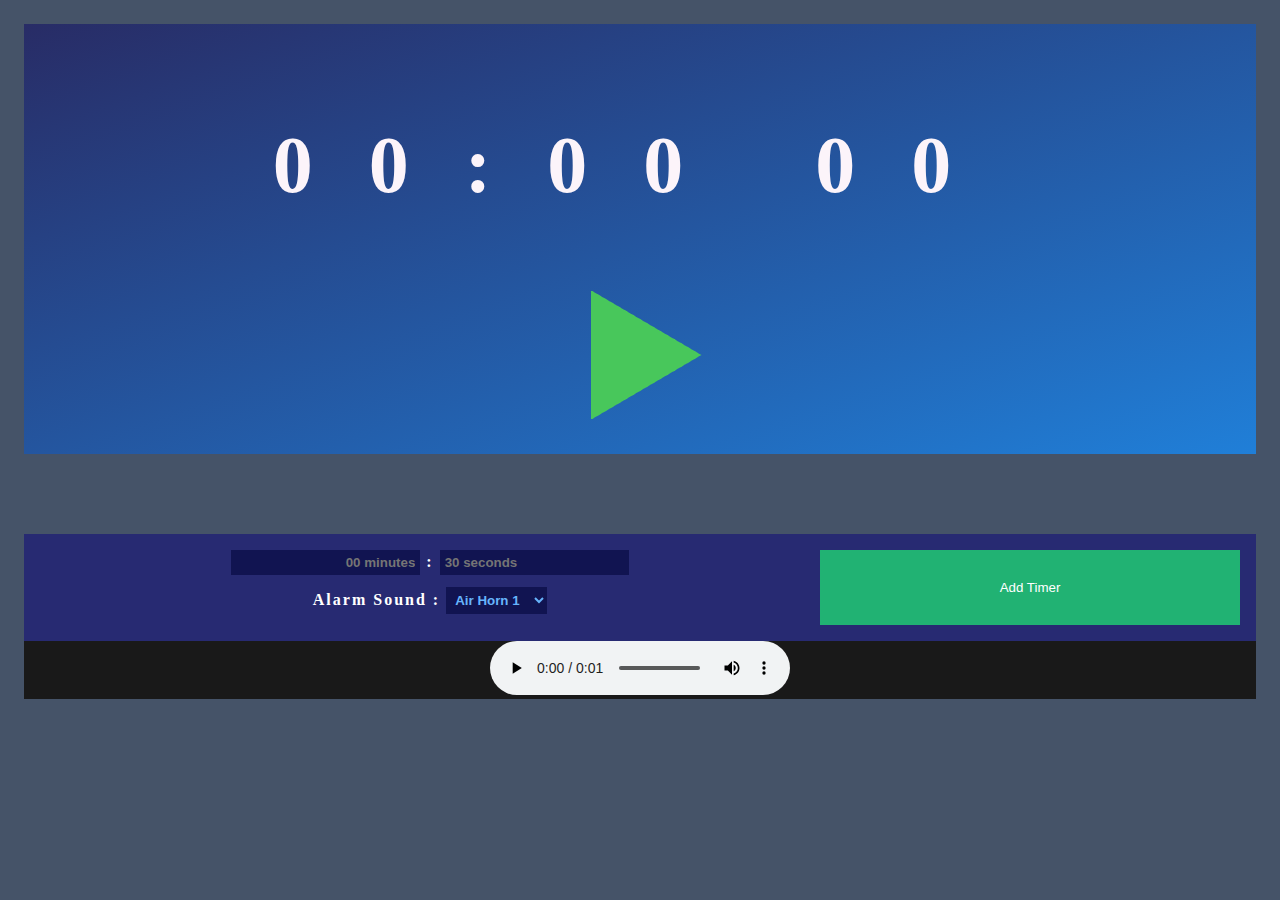
<file: Home.html>
<!doctype html>
<head>
	<script src="intervalClock.js"></script>
	<script src="workoutClock.js"></script>
	<link rel="stylesheet" href="style.css">
</head>

<body>
	<div id="clockContainer">
		<div>
			<p id="clock">00:00</p>
			<p id="deciseconds">00</p>
		</div>
		<input id="playButtonMain" type="image" src="img_button_play1.png" 
							onMouseOver="this.src='img_button_play2.png'" 
							onMouseOut="this.src='img_button_play1.png'">
	</div>
	
	<div id="timerContainer">
	</div>
	
	<div id="timerMaker">
		<div class="body">
			<div id="timerMakerConfiguration">
				<input id="timerMakerMinutes" class="timerMakerInput" placeholder="00 minutes">
				:
				<input id="timerMakerSeconds" class="timerMakerInput" placeholder="30 seconds">
				<div>
					<p> Alarm Sound : </p>
					<select name="alarm" id="timerMakerAlarm"  class="timerMakerInput">
						<option value="airhorn1.mp3"  	class="timerMakerInput">Air Horn 1</option>
						<option value="airhorn2.mp3"  	class="timerMakerInput">Air Horn 2</option>
						<option value="truckhorn1.mp3"  class="timerMakerInput">Truck Horn</option>
					</select>
				</div>				
			</div>
			<button id="addTimerButton">Add Timer</button>
		</div>
		<div class="footer">
			<audio id="audioPlayer" controls>
					<source id="audioSource" src="airhorn1.mp3" type="audio/mp3">
			</audio>
		</div>
	</div>
	
	<audio id="intervalAlarmPlayer" src="airhorn1.mp3" type="audio/mp3">
	</audio>
</body>
</file>
<file: style.css>
body {
	background-color: #455368;
	box-sizing: border-box;
	padding: 1em;
}

#clockContainer {
	/*background-color: #282c66;
	*/
	background-image: linear-gradient(to bottom right, #282c66, #207fd8);
	color: #fcf4fa;
	font-size: 5em;
	font-family: "Lucida Console", Monaco, Copperplate;
	font-weight: bolder;
	letter-spacing: .7em;
	margin-bottom: 1em;
	padding: 0.2em;
	text-align: center;
}

#deciseconds {
	
}

#clockContainer p{
	display: inline-block;
}

#clockContainer h5{
	display: inline-block;
}

#timerContainer {
}

.timer {
	align-items: center;
	background-color: #1c2054;
	display: flex;
	height: 5.5em;
	justify-content: center;
	margin-bottom: 1em;
	width: 80%;
	margin: 1em auto;
}

.timer div {
	text-align: center;
	height: 100%;
}

.timerHeader {
	width: 15%;
	background-color: #202123;
}

.timerBody {
	display: flex;
	align-items: center;
	justify-content: center;
	width: 70%;
}

.timerBody p {
	color: #67b4fc;
	font-size: 1.5em;
	font-weight: bolder;
	letter-spacing: 2px;
	margin: 0 1em;
}

.timerBody input{
	width: 50px;
	height: 50px;
}

.timerFooter {
	width: 15%;
}

.timerFooter button {
	border: none;
	background-color: #7f3638;
	color: white;
	font-size: 2em;
	height: 100%;
	margin: 0;
	padding: 0;
	width: 100%;
}


.activeTimer {
	background-color: #3143ce;
}

.activeTimer .timerFooter button {
	background-color: #ad393d;
}


.beingDragged {
	background-color: #3169b7;
}

.concealed {
	display: none;
}

#timerMaker {
	background-color: #272a72;
}

#timerMaker .body {
	display: flex;
	color: white;
	font-weight: bolder;
	letter-spacing: 2px;
	padding: 1em;
	text-align: center;
}

#timerMaker .body p {
	display: inline-block;
}

#timerMakerConfiguration {
	display: inline-block;
	flex: 60%;
}

#timerMaker .body button{
	background-color: #21b273;
	border: none;
	color: white;
	flex: 30%;
	padding: 2em;
}


#timerMaker .footer {
	background-color: #191919;
	text-align: center;
	width: 100%;
}


.timerMakerInput {
	background-color: #111451;
	border: none;
	color: #67b4fc;
	font-weight: bolder;
	padding: 5px;
}

#timerMakerMinutes {
	text-align: right;
}

.timerFooter button:hover {
	background-color: #c12a34;
}

@keyframes droppedElement {
	from {background-color: green;}
	to {background-color: #1c2054;}
}

.justDropped {
	animation-name: droppedElement;
	animation-duration: 1s;
}
</file>
